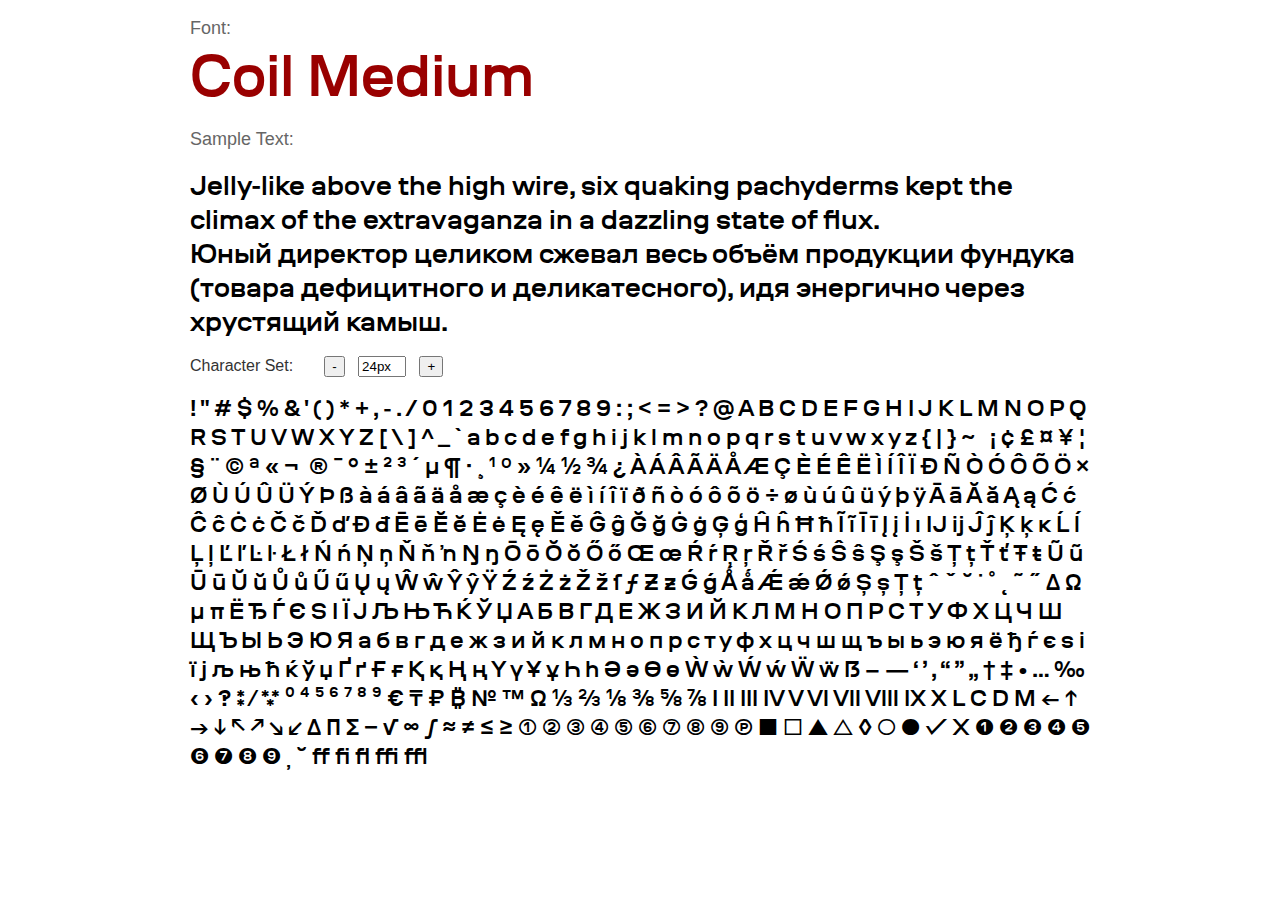
<file: fonts/Coil/Coil-Medium.html>
<!DOCTYPE html PUBLIC "-//W3C//DTD XHTML 1.0 Strict//EN"
	"http://www.w3.org/TR/xhtml1/DTD/xhtml1-strict.dtd">

<html xmlns="http://www.w3.org/1999/xhtml" xml:lang="en" lang="en">
<head>
	<meta http-equiv="Content-Type" content="text/html; charset=1252"/>

	<title>Font Face Demo</title>
	<link rel="stylesheet" href="Coil-Medium.css" type="text/css" charset="utf-8">
	<style type="text/css" media="screen">
		body {font-family: Helvetica, Arial, sans-serif; color:#333333;}
		.CoilMedium {
			font-family: 'CoilMedium';
			font-weight: normal;
			font-style: normal;
			color:#000000;
		}

		.caption {
			font-size: 18px;
			color:#666666;
		}
		.FontName {
			font-size: 60px;
		}
		.CopyrightFont {
			font-size: 10px;
		}
		#container {
			width: 900px;
			margin-left: auto;
			margin-right: auto;
			overflow: none;
		}
		.samplebox {
			white-space:wrap;
			margin-top:10px;
			margin-bottom: 0px;
		}
	</style>
<script type="text/javascript">
	fsize = 24

function less()
{
	if (fsize > 2) {	
		fsize = fsize-1;
		p = document.getElementById('sample');
		p.style.fontSize = fsize + "px";
		document.getElementById('stext').value = fsize + "px";
	}
}	

function more()
{
	if (fsize < 100) {	
		fsize = fsize+1;
		setSize ()
	}
}	

function setSize ()
{
	p = document.getElementById('sample');
	p.style.fontSize = fsize + "px";
	document.getElementById('stext').value = fsize + "px";
}

function changeFSize()
{
	tsize = document.getElementById('stext').value;
	fsize = parseInt (tsize);
	setSize ();
	return false;
}
</script>	
</head>
<body>
	<div id="container">
<p class="caption">
Font: <br>

<span class="CoilMedium samplebox" style="font-size:60px; color:#990000">
Coil Medium</span></p>

<p class="caption">
Sample Text:</p>
<p class="CoilMedium samplebox" style="font-size:28px">
Jelly-like above the high wire, six quaking pachyderms kept the climax of the extravaganza in a dazzling state of flux.<br>&#1070;&#1085;&#1099;&#1081; &#1076;&#1080;&#1088;&#1077;&#1082;&#1090;&#1086;&#1088; &#1094;&#1077;&#1083;&#1080;&#1082;&#1086;&#1084; &#1089;&#1078;&#1077;&#1074;&#1072;&#1083; &#1074;&#1077;&#1089;&#1100; &#1086;&#1073;&#1098;&#1105;&#1084; &#1087;&#1088;&#1086;&#1076;&#1091;&#1082;&#1094;&#1080;&#1080; &#1092;&#1091;&#1085;&#1076;&#1091;&#1082;&#1072; (&#1090;&#1086;&#1074;&#1072;&#1088;&#1072;   &#1076;&#1077;&#1092;&#1080;&#1094;&#1080;&#1090;&#1085;&#1086;&#1075;&#1086; &#1080;&#160;&#1076;&#1077;&#1083;&#1080;&#1082;&#1072;&#1090;&#1077;&#1089;&#1085;&#1086;&#1075;&#1086;), &#1080;&#1076;&#1103; &#1101;&#1085;&#1077;&#1088;&#1075;&#1080;&#1095;&#1085;&#1086; &#1095;&#1077;&#1088;&#1077;&#1079; &#1093;&#1088;&#1091;&#1089;&#1090;&#1103;&#1097;&#1080;&#1081; &#1082;&#1072;&#1084;&#1099;&#1096;.</p>

<p class="caption">
<form onsubmit="return changeFSize();">
Character Set: &nbsp;&nbsp;&nbsp;&nbsp;&nbsp; <input type="button" value="-" onClick="less()"> &nbsp;&nbsp;<input id="stext" type="text" value="24px" style="width:40px"> &nbsp;&nbsp;<input type="button" value="+" onClick="more()"></p>
</form>
<p id="sample" class="CoilMedium samplebox"  contenteditable="true" style="font-size:24px;">
&#33; &#34; &#35; &#36; &#37; &#38; &#39; &#40; &#41; &#42; &#43; &#44; &#45; &#46; &#47; &#48; &#49; &#50; &#51; &#52; &#53; &#54; &#55; &#56; &#57; &#58; &#59; &#60; &#61; &#62; &#63; &#64; &#65; &#66; &#67; &#68; &#69; &#70; &#71; &#72; &#73; &#74; &#75; &#76; &#77; &#78; &#79; &#80; &#81; &#82; &#83; &#84; &#85; &#86; &#87; &#88; &#89; &#90; &#91; &#92; &#93; &#94; &#95; &#96; &#97; &#98; &#99; &#100; &#101; &#102; &#103; &#104; &#105; &#106; &#107; &#108; &#109; &#110; &#111; &#112; &#113; &#114; &#115; &#116; &#117; &#118; &#119; &#120; &#121; &#122; &#123; &#124; &#125; &#126; &#160; &#161; &#162; &#163; &#164; &#165; &#166; &#167; &#168; &#169; &#170; &#171; &#172; &#173; &#174; &#175; &#176; &#177; &#178; &#179; &#180; &#181; &#182; &#183; &#184; &#185; &#186; &#187; &#188; &#189; &#190; &#191; &#192; &#193; &#194; &#195; &#196; &#197; &#198; &#199; &#200; &#201; &#202; &#203; &#204; &#205; &#206; &#207; &#208; &#209; &#210; &#211; &#212; &#213; &#214; &#215; &#216; &#217; &#218; &#219; &#220; &#221; &#222; &#223; &#224; &#225; &#226; &#227; &#228; &#229; &#230; &#231; &#232; &#233; &#234; &#235; &#236; &#237; &#238; &#239; &#240; &#241; &#242; &#243; &#244; &#245; &#246; &#247; &#248; &#249; &#250; &#251; &#252; &#253; &#254; &#255; &#256; &#257; &#258; &#259; &#260; &#261; &#262; &#263; &#264; &#265; &#266; &#267; &#268; &#269; &#270; &#271; &#272; &#273; &#274; &#275; &#276; &#277; &#278; &#279; &#280; &#281; &#282; &#283; &#284; &#285; &#286; &#287; &#288; &#289; &#290; &#291; &#292; &#293; &#294; &#295; &#296; &#297; &#298; &#299; &#302; &#303; &#304; &#305; &#306; &#307; &#308; &#309; &#310; &#311; &#312; &#313; &#314; &#315; &#316; &#317; &#318; &#319; &#320; &#321; &#322; &#323; &#324; &#325; &#326; &#327; &#328; &#329; &#330; &#331; &#332; &#333; &#334; &#335; &#336; &#337; &#338; &#339; &#340; &#341; &#342; &#343; &#344; &#345; &#346; &#347; &#348; &#349; &#350; &#351; &#352; &#353; &#354; &#355; &#356; &#357; &#358; &#359; &#360; &#361; &#362; &#363; &#364; &#365; &#366; &#367; &#368; &#369; &#370; &#371; &#372; &#373; &#374; &#375; &#376; &#377; &#378; &#379; &#380; &#381; &#382; &#383; &#402; &#437; &#438; &#500; &#501; &#506; &#507; &#508; &#509; &#510; &#511; &#536; &#537; &#538; &#539; &#710; &#711; &#728; &#729; &#730; &#731; &#732; &#733; &#916; &#937; &#956; &#960; &#1025; &#1026; &#1027; &#1028; &#1029; &#1030; &#1031; &#1032; &#1033; &#1034; &#1035; &#1036; &#1038; &#1039; &#1040; &#1041; &#1042; &#1043; &#1044; &#1045; &#1046; &#1047; &#1048; &#1049; &#1050; &#1051; &#1052; &#1053; &#1054; &#1055; &#1056; &#1057; &#1058; &#1059; &#1060; &#1061; &#1062; &#1063; &#1064; &#1065; &#1066; &#1067; &#1068; &#1069; &#1070; &#1071; &#1072; &#1073; &#1074; &#1075; &#1076; &#1077; &#1078; &#1079; &#1080; &#1081; &#1082; &#1083; &#1084; &#1085; &#1086; &#1087; &#1088; &#1089; &#1090; &#1091; &#1092; &#1093; &#1094; &#1095; &#1096; &#1097; &#1098; &#1099; &#1100; &#1101; &#1102; &#1103; &#1105; &#1106; &#1107; &#1108; &#1109; &#1110; &#1111; &#1112; &#1113; &#1114; &#1115; &#1116; &#1118; &#1119; &#1168; &#1169; &#1170; &#1171; &#1178; &#1179; &#1186; &#1187; &#1198; &#1199; &#1200; &#1201; &#1210; &#1211; &#1240; &#1241; &#1256; &#1257; &#7808; &#7809; &#7810; &#7811; &#7812; &#7813; &#7838; &#8211; &#8212; &#8216; &#8217; &#8218; &#8220; &#8221; &#8222; &#8224; &#8225; &#8226; &#8230; &#8240; &#8249; &#8250; &#8253; &#8258; &#8260; &#8273; &#8304; &#8308; &#8309; &#8310; &#8311; &#8312; &#8313; &#8364; &#8376; &#8381; &#8383; &#8470; &#8482; &#8486; &#8531; &#8532; &#8539; &#8540; &#8541; &#8542; &#8544; &#8545; &#8546; &#8547; &#8548; &#8549; &#8550; &#8551; &#8552; &#8553; &#8556; &#8557; &#8558; &#8559; &#8592; &#8593; &#8594; &#8595; &#8598; &#8599; &#8600; &#8601; &#8710; &#8719; &#8721; &#8722; &#8730; &#8734; &#8747; &#8776; &#8800; &#8804; &#8805; &#9312; &#9313; &#9314; &#9315; &#9316; &#9317; &#9318; &#9319; &#9320; &#9413; &#9632; &#9633; &#9650; &#9651; &#9674; &#9675; &#9679; &#10003; &#10005; &#10102; &#10103; &#10104; &#10105; &#10106; &#10107; &#10108; &#10109; &#10110; &#63171; &#63188; &#64256; &#64257; &#64258; &#64259; &#64260; </p>

</body>
</html>
</file>
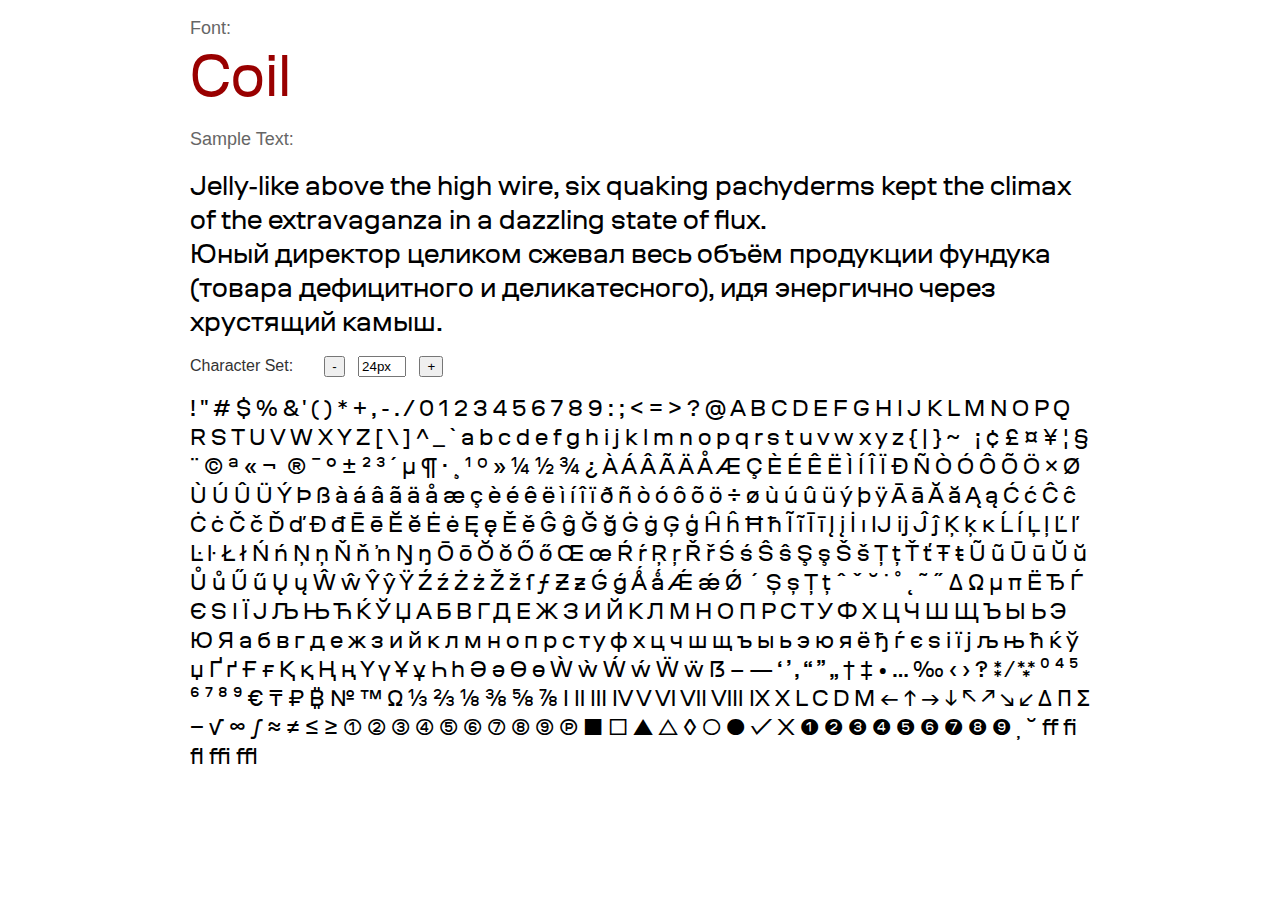
<file: fonts/Coil/Coil-Regular.html>
<!DOCTYPE html PUBLIC "-//W3C//DTD XHTML 1.0 Strict//EN"
	"http://www.w3.org/TR/xhtml1/DTD/xhtml1-strict.dtd">

<html xmlns="http://www.w3.org/1999/xhtml" xml:lang="en" lang="en">
<head>
	<meta http-equiv="Content-Type" content="text/html; charset=1252"/>

	<title>Font Face Demo</title>
	<link rel="stylesheet" href="Coil-Regular.css" type="text/css" charset="utf-8">
	<style type="text/css" media="screen">
		body {font-family: Helvetica, Arial, sans-serif; color:#333333;}
		.Coil {
			font-family: 'Coil';
			font-weight: normal;
			font-style: normal;
			color:#000000;
		}

		.caption {
			font-size: 18px;
			color:#666666;
		}
		.FontName {
			font-size: 60px;
		}
		.CopyrightFont {
			font-size: 10px;
		}
		#container {
			width: 900px;
			margin-left: auto;
			margin-right: auto;
			overflow: none;
		}
		.samplebox {
			white-space:wrap;
			margin-top:10px;
			margin-bottom: 0px;
		}
	</style>
<script type="text/javascript">
	fsize = 24

function less()
{
	if (fsize > 2) {	
		fsize = fsize-1;
		p = document.getElementById('sample');
		p.style.fontSize = fsize + "px";
		document.getElementById('stext').value = fsize + "px";
	}
}	

function more()
{
	if (fsize < 100) {	
		fsize = fsize+1;
		setSize ()
	}
}	

function setSize ()
{
	p = document.getElementById('sample');
	p.style.fontSize = fsize + "px";
	document.getElementById('stext').value = fsize + "px";
}

function changeFSize()
{
	tsize = document.getElementById('stext').value;
	fsize = parseInt (tsize);
	setSize ();
	return false;
}
</script>	
</head>
<body>
	<div id="container">
<p class="caption">
Font: <br>

<span class="Coil samplebox" style="font-size:60px; color:#990000">
Coil</span></p>

<p class="caption">
Sample Text:</p>
<p class="Coil samplebox" style="font-size:28px">
Jelly-like above the high wire, six quaking pachyderms kept the climax of the extravaganza in a dazzling state of flux.<br>&#1070;&#1085;&#1099;&#1081; &#1076;&#1080;&#1088;&#1077;&#1082;&#1090;&#1086;&#1088; &#1094;&#1077;&#1083;&#1080;&#1082;&#1086;&#1084; &#1089;&#1078;&#1077;&#1074;&#1072;&#1083; &#1074;&#1077;&#1089;&#1100; &#1086;&#1073;&#1098;&#1105;&#1084; &#1087;&#1088;&#1086;&#1076;&#1091;&#1082;&#1094;&#1080;&#1080; &#1092;&#1091;&#1085;&#1076;&#1091;&#1082;&#1072; (&#1090;&#1086;&#1074;&#1072;&#1088;&#1072;   &#1076;&#1077;&#1092;&#1080;&#1094;&#1080;&#1090;&#1085;&#1086;&#1075;&#1086; &#1080;&#160;&#1076;&#1077;&#1083;&#1080;&#1082;&#1072;&#1090;&#1077;&#1089;&#1085;&#1086;&#1075;&#1086;), &#1080;&#1076;&#1103; &#1101;&#1085;&#1077;&#1088;&#1075;&#1080;&#1095;&#1085;&#1086; &#1095;&#1077;&#1088;&#1077;&#1079; &#1093;&#1088;&#1091;&#1089;&#1090;&#1103;&#1097;&#1080;&#1081; &#1082;&#1072;&#1084;&#1099;&#1096;.</p>

<p class="caption">
<form onsubmit="return changeFSize();">
Character Set: &nbsp;&nbsp;&nbsp;&nbsp;&nbsp; <input type="button" value="-" onClick="less()"> &nbsp;&nbsp;<input id="stext" type="text" value="24px" style="width:40px"> &nbsp;&nbsp;<input type="button" value="+" onClick="more()"></p>
</form>
<p id="sample" class="Coil samplebox"  contenteditable="true" style="font-size:24px;">
&#33; &#34; &#35; &#36; &#37; &#38; &#39; &#40; &#41; &#42; &#43; &#44; &#45; &#46; &#47; &#48; &#49; &#50; &#51; &#52; &#53; &#54; &#55; &#56; &#57; &#58; &#59; &#60; &#61; &#62; &#63; &#64; &#65; &#66; &#67; &#68; &#69; &#70; &#71; &#72; &#73; &#74; &#75; &#76; &#77; &#78; &#79; &#80; &#81; &#82; &#83; &#84; &#85; &#86; &#87; &#88; &#89; &#90; &#91; &#92; &#93; &#94; &#95; &#96; &#97; &#98; &#99; &#100; &#101; &#102; &#103; &#104; &#105; &#106; &#107; &#108; &#109; &#110; &#111; &#112; &#113; &#114; &#115; &#116; &#117; &#118; &#119; &#120; &#121; &#122; &#123; &#124; &#125; &#126; &#160; &#161; &#162; &#163; &#164; &#165; &#166; &#167; &#168; &#169; &#170; &#171; &#172; &#173; &#174; &#175; &#176; &#177; &#178; &#179; &#180; &#181; &#182; &#183; &#184; &#185; &#186; &#187; &#188; &#189; &#190; &#191; &#192; &#193; &#194; &#195; &#196; &#197; &#198; &#199; &#200; &#201; &#202; &#203; &#204; &#205; &#206; &#207; &#208; &#209; &#210; &#211; &#212; &#213; &#214; &#215; &#216; &#217; &#218; &#219; &#220; &#221; &#222; &#223; &#224; &#225; &#226; &#227; &#228; &#229; &#230; &#231; &#232; &#233; &#234; &#235; &#236; &#237; &#238; &#239; &#240; &#241; &#242; &#243; &#244; &#245; &#246; &#247; &#248; &#249; &#250; &#251; &#252; &#253; &#254; &#255; &#256; &#257; &#258; &#259; &#260; &#261; &#262; &#263; &#264; &#265; &#266; &#267; &#268; &#269; &#270; &#271; &#272; &#273; &#274; &#275; &#276; &#277; &#278; &#279; &#280; &#281; &#282; &#283; &#284; &#285; &#286; &#287; &#288; &#289; &#290; &#291; &#292; &#293; &#294; &#295; &#296; &#297; &#298; &#299; &#302; &#303; &#304; &#305; &#306; &#307; &#308; &#309; &#310; &#311; &#312; &#313; &#314; &#315; &#316; &#317; &#318; &#319; &#320; &#321; &#322; &#323; &#324; &#325; &#326; &#327; &#328; &#329; &#330; &#331; &#332; &#333; &#334; &#335; &#336; &#337; &#338; &#339; &#340; &#341; &#342; &#343; &#344; &#345; &#346; &#347; &#348; &#349; &#350; &#351; &#352; &#353; &#354; &#355; &#356; &#357; &#358; &#359; &#360; &#361; &#362; &#363; &#364; &#365; &#366; &#367; &#368; &#369; &#370; &#371; &#372; &#373; &#374; &#375; &#376; &#377; &#378; &#379; &#380; &#381; &#382; &#383; &#402; &#437; &#438; &#500; &#501; &#506; &#507; &#508; &#509; &#510; &#511; &#536; &#537; &#538; &#539; &#710; &#711; &#728; &#729; &#730; &#731; &#732; &#733; &#916; &#937; &#956; &#960; &#1025; &#1026; &#1027; &#1028; &#1029; &#1030; &#1031; &#1032; &#1033; &#1034; &#1035; &#1036; &#1038; &#1039; &#1040; &#1041; &#1042; &#1043; &#1044; &#1045; &#1046; &#1047; &#1048; &#1049; &#1050; &#1051; &#1052; &#1053; &#1054; &#1055; &#1056; &#1057; &#1058; &#1059; &#1060; &#1061; &#1062; &#1063; &#1064; &#1065; &#1066; &#1067; &#1068; &#1069; &#1070; &#1071; &#1072; &#1073; &#1074; &#1075; &#1076; &#1077; &#1078; &#1079; &#1080; &#1081; &#1082; &#1083; &#1084; &#1085; &#1086; &#1087; &#1088; &#1089; &#1090; &#1091; &#1092; &#1093; &#1094; &#1095; &#1096; &#1097; &#1098; &#1099; &#1100; &#1101; &#1102; &#1103; &#1105; &#1106; &#1107; &#1108; &#1109; &#1110; &#1111; &#1112; &#1113; &#1114; &#1115; &#1116; &#1118; &#1119; &#1168; &#1169; &#1170; &#1171; &#1178; &#1179; &#1186; &#1187; &#1198; &#1199; &#1200; &#1201; &#1210; &#1211; &#1240; &#1241; &#1256; &#1257; &#7808; &#7809; &#7810; &#7811; &#7812; &#7813; &#7838; &#8211; &#8212; &#8216; &#8217; &#8218; &#8220; &#8221; &#8222; &#8224; &#8225; &#8226; &#8230; &#8240; &#8249; &#8250; &#8253; &#8258; &#8260; &#8273; &#8304; &#8308; &#8309; &#8310; &#8311; &#8312; &#8313; &#8364; &#8376; &#8381; &#8383; &#8470; &#8482; &#8486; &#8531; &#8532; &#8539; &#8540; &#8541; &#8542; &#8544; &#8545; &#8546; &#8547; &#8548; &#8549; &#8550; &#8551; &#8552; &#8553; &#8556; &#8557; &#8558; &#8559; &#8592; &#8593; &#8594; &#8595; &#8598; &#8599; &#8600; &#8601; &#8710; &#8719; &#8721; &#8722; &#8730; &#8734; &#8747; &#8776; &#8800; &#8804; &#8805; &#9312; &#9313; &#9314; &#9315; &#9316; &#9317; &#9318; &#9319; &#9320; &#9413; &#9632; &#9633; &#9650; &#9651; &#9674; &#9675; &#9679; &#10003; &#10005; &#10102; &#10103; &#10104; &#10105; &#10106; &#10107; &#10108; &#10109; &#10110; &#63171; &#63188; &#64256; &#64257; &#64258; &#64259; &#64260; </p>

</body>
</html>
</file>
<file: fonts/Coil/Coil-Medium.css>
/* Copyright (c) 2020 by Gayane Bagdasaryan, Vyacheslav Kirilenko. All rights reserved. */
@font-face {
	font-family: 'CoilMedium';
	src: url('Coil-Medium.eot');
	src:
	     url('Coil-Medium.eot?#iefix') format('embedded-opentype'),
	     url('Coil-Medium.woff2') format('woff2'),
	     url('Coil-Medium.woff') format('woff');
	font-weight: normal;
	font-style: normal;
}
</file>
<file: fonts/Coil/Coil-Regular.css>
/* Copyright (c) 2020 by Gayane Bagdasaryan, Vyacheslav Kirilenko. All rights reserved. */
@font-face {
	font-family: 'Coil';
	src: url('Coil-Regular.eot');
	src:
	     url('Coil-Regular.eot?#iefix') format('embedded-opentype'),
	     url('Coil-Regular.woff2') format('woff2'),
	     url('Coil-Regular.woff') format('woff');
	font-weight: normal;
	font-style: normal;
}
</file>
